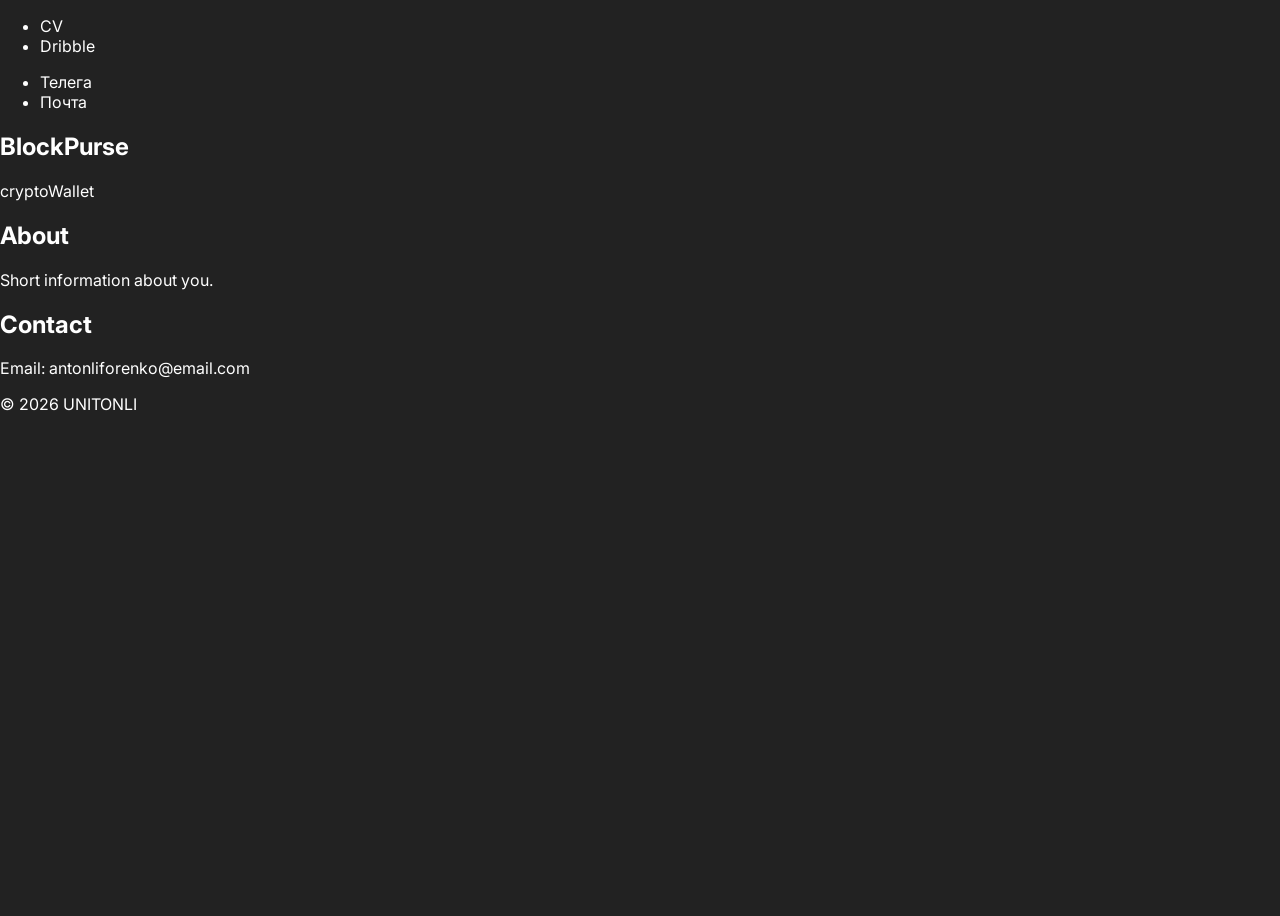
<file: case/block-purse/index.html>
<!DOCTYPE html>
<html lang="en">
<head>
  <meta charset="UTF-8" />
  <meta name="viewport" content="width=device-width, initial-scale=1.0" />
  <title>UNITONLI</title>


<link rel="preconnect" href="https://fonts.googleapis.com">
<link rel="preconnect" href="https://fonts.gstatic.com" crossorigin>
<link href="https://fonts.googleapis.com/css2?family=Inter:ital,opsz,wght@0,14..32,100..900;1,14..32,100..900&family=Orbitron:wght@400..900&family=Quantico:ital,wght@0,400;0,700;1,400;1,700&display=swap" rel="stylesheet">

<link rel="preconnect" href="https://fonts.googleapis.com">
<link rel="preconnect" href="https://fonts.gstatic.com" crossorigin>
<link href="https://fonts.googleapis.com/css2?family=Orbitron:wght@400..900&family=Quantico:ital,wght@0,400;0,700;1,400;1,700&display=swap" rel="stylesheet">

  <link rel="stylesheet" href="../../style.css" />

</head>
<body>
  <header>
    <div class="container">
        <nav>
        <ul>
          <li><a href="#CV">CV</a></li>
          <li><a href="https://dribbble.com/unitonli" >Dribble</a></li>
        </ul>
      </nav>
      <a href="#">
        <div class="logo">
        </div>
      </a>
      <nav>
        <ul>
          <li><a href="https://t.me/UNITONLI" target="_blank">Телега</a></li>
          <li><a href="#mail">Почта</a></li>
          <!-- <li><a href="#contact">RU</a></li> -->
        </ul>
      </nav>
    </div>
  </header>

  <main>
    <section class="hero2">
      <div class="container">
        <h1>BlockPurse</h1>
        <p>
            cryptoWallet
        </p>
      </div>
    </section>

  

    <section id="about" class="about">
      <div class="container">
        <h2>About</h2>
        <p>
          Short information about you.
        </p>
      </div>
    </section>

    <section id="contact" class="contact">
      <div class="container">
        <h2>Contact</h2>
        <p>Email: antonliforenko@email.com</p>
      </div>
    </section>
  </main>

  <footer>
    <div class="container">
      <p>© 2026 UNITONLI</p>
    </div>
  </footer>
</body>
</html>
</file>
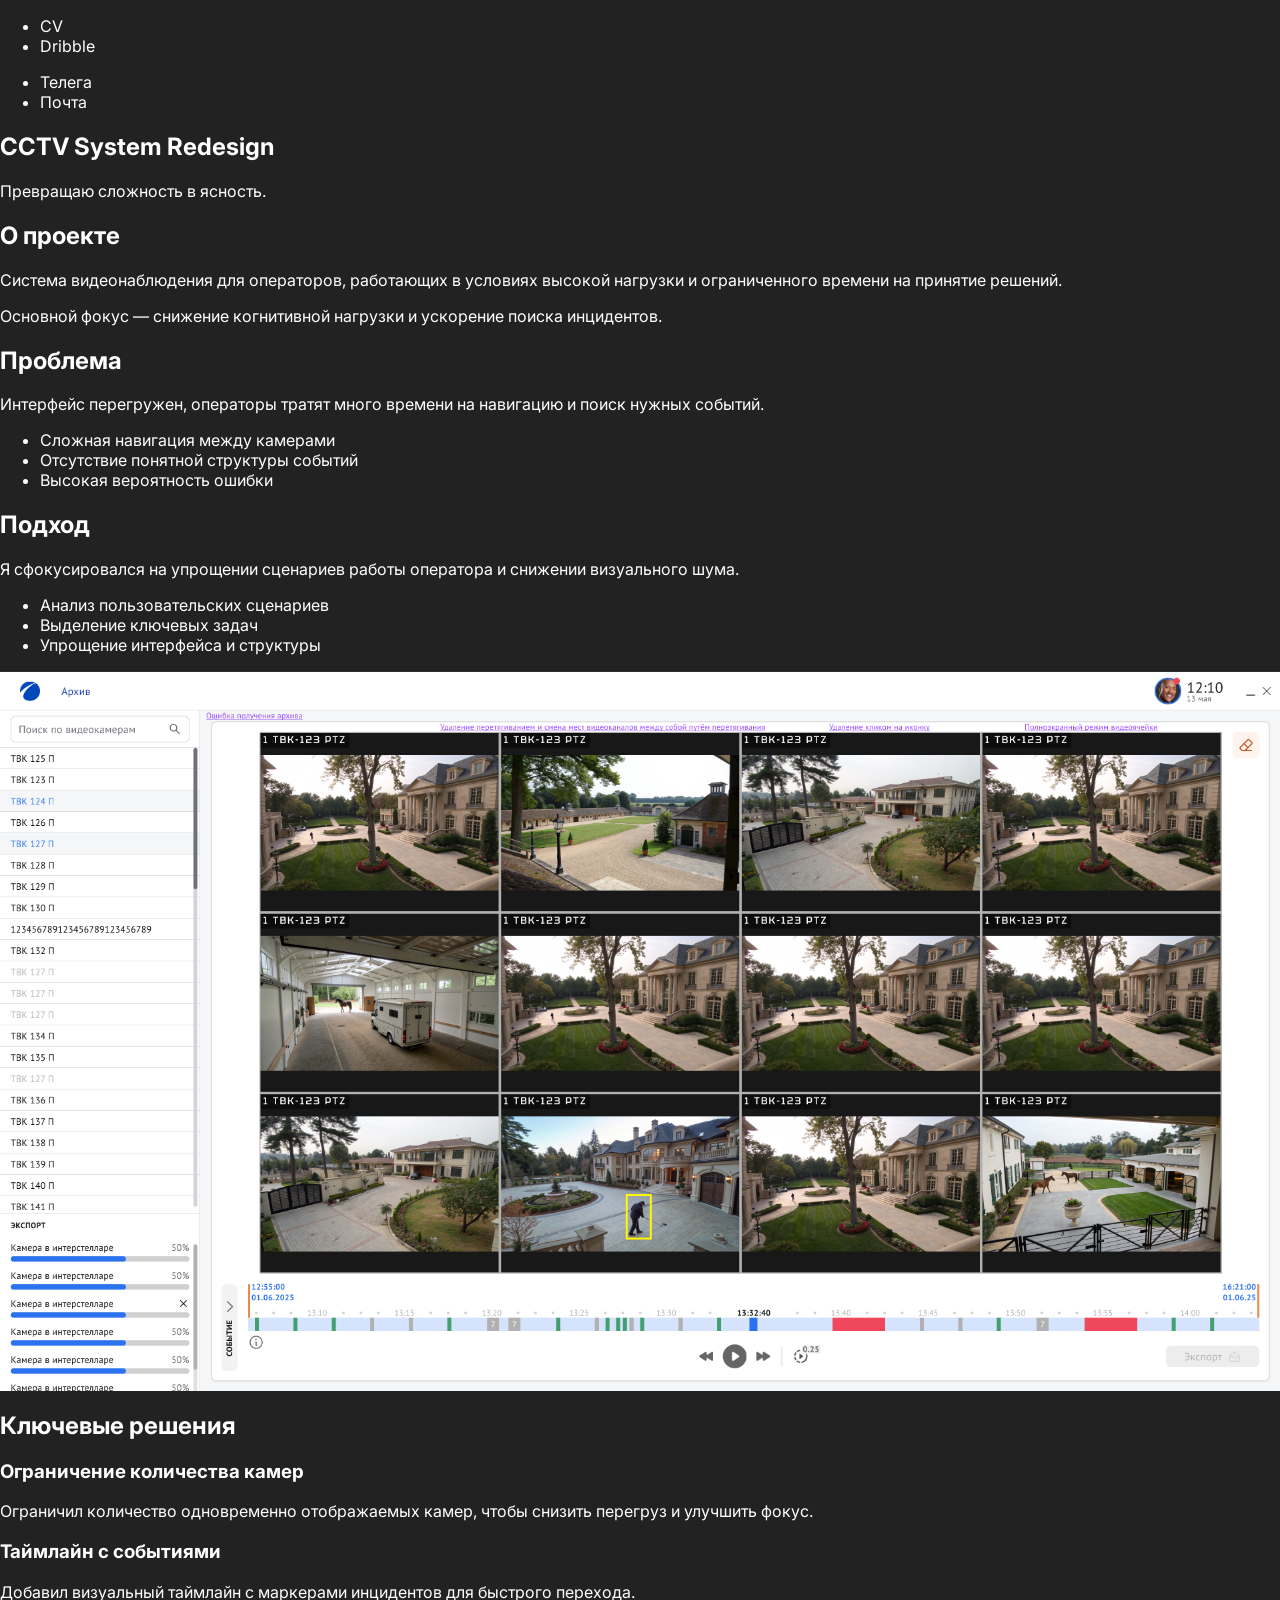
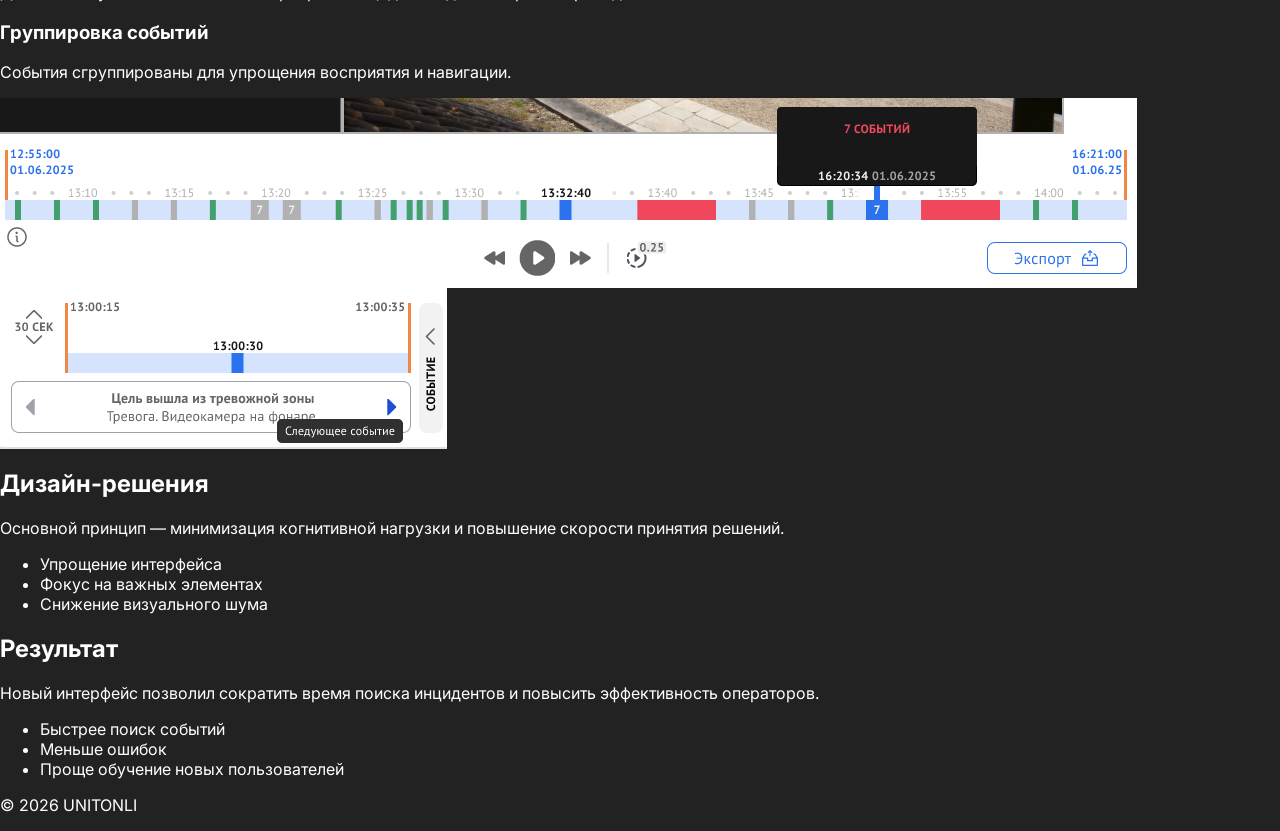
<file: case/cctv/index.html>
<!DOCTYPE html>
<html lang="en">
<head>
  <meta charset="UTF-8" />
  <meta name="viewport" content="width=device-width, initial-scale=1.0" />
  <title>UNITONLI</title>


<link rel="preconnect" href="https://fonts.googleapis.com">
<link rel="preconnect" href="https://fonts.gstatic.com" crossorigin>
<link href="https://fonts.googleapis.com/css2?family=Inter:ital,opsz,wght@0,14..32,100..900;1,14..32,100..900&family=Orbitron:wght@400..900&family=Quantico:ital,wght@0,400;0,700;1,400;1,700&display=swap" rel="stylesheet">

<link rel="preconnect" href="https://fonts.googleapis.com">
<link rel="preconnect" href="https://fonts.gstatic.com" crossorigin>
<link href="https://fonts.googleapis.com/css2?family=Orbitron:wght@400..900&family=Quantico:ital,wght@0,400;0,700;1,400;1,700&display=swap" rel="stylesheet">

  <link rel="stylesheet" href="../../style.css" />

</head>
<body>
  <header>
    <div class="container">
        <nav>
        <ul>
          <li><a href="#CV">CV</a></li>
          <li><a href="https://dribbble.com/unitonli" >Dribble</a></li>
        </ul>
      </nav>
      <a href="/index.html">
        <div class="logo">
        </div>
      </a>
      <nav>
        <ul>
          <li><a href="https://t.me/UNITONLI" target="_blank">Телега</a></li>
          <li><a href="#mail">Почта</a></li>
          <!-- <li><a href="#contact">RU</a></li> -->
        </ul>
      </nav>
    </div>
  </header>


<main class="case">
          <!-- HERO -->
  <section class="case-hero">
    <h1>CCTV System Redesign</h1>
    <p class="case-subtitle">
      Превращаю сложность в ясность.
    </p>
  </section>

  <!-- ABOUT -->
  <section class="case-block">
    <h2>О проекте</h2>
    <p>
      Система видеонаблюдения для операторов, работающих в условиях высокой нагрузки и ограниченного времени на принятие решений.
    </p>
    <p>
      Основной фокус — снижение когнитивной нагрузки и ускорение поиска инцидентов.
    </p>
  </section>

  <!-- PROBLEM -->
  <section class="case-block">
    <h2>Проблема</h2>
    <p>
      Интерфейс перегружен, операторы тратят много времени на навигацию и поиск нужных событий.
    </p>
    <ul>
      <li>Сложная навигация между камерами</li>
      <li>Отсутствие понятной структуры событий</li>
      <li>Высокая вероятность ошибки</li>
    </ul>
  </section>

  <!-- APPROACH -->
  <section class="case-block">
    <h2>Подход</h2>
    <p>
      Я сфокусировался на упрощении сценариев работы оператора и снижении визуального шума.
    </p>
    <ul>
      <li>Анализ пользовательских сценариев</li>
      <li>Выделение ключевых задач</li>
      <li>Упрощение интерфейса и структуры</li>
    </ul>
  </section>

  <!-- IMAGE -->
  <section class="case-image">
    <img src="../../assets/cctv/image (2).png" alt="CCTV interface overview">
  </section>

  <!-- SOLUTIONS -->
  <section class="case-block">
    <h2>Ключевые решения</h2>

    <h3>Ограничение количества камер</h3>
    <p>
      Ограничил количество одновременно отображаемых камер, чтобы снизить перегруз и улучшить фокус.
    </p>

    <h3>Таймлайн с событиями</h3>
    <p>
      Добавил визуальный таймлайн с маркерами инцидентов для быстрого перехода.
    </p>

    <h3>Группировка событий</h3>
    <p>
      События сгруппированы для упрощения восприятия и навигации.
    </p>

  </section>

  <!-- IMAGE -->
  <section class="case-image">
    <img src="../../assets/cctv/image (3).png" alt="CCTV timeline">
    <img src="../../assets/cctv/image (4).png" alt="CCTV timeline">
  </section>

  <!-- DECISIONS -->
  <section class="case-block">
    <h2>Дизайн-решения</h2>
    <p>
      Основной принцип — минимизация когнитивной нагрузки и повышение скорости принятия решений.
    </p>
    <ul>
      <li>Упрощение интерфейса</li>
      <li>Фокус на важных элементах</li>
      <li>Снижение визуального шума</li>
    </ul>
  </section>

  <!-- RESULT -->
  <section class="case-block">
    <h2>Результат</h2>
    <p>
      Новый интерфейс позволил сократить время поиска инцидентов и повысить эффективность операторов.
    </p>
    <ul>
      <li>Быстрее поиск событий</li>
      <li>Меньше ошибок</li>
      <li>Проще обучение новых пользователей</li>
    </ul>
  </section>
  

</main>




  <footer>
    <div class="container">
      <p>© 2026 UNITONLI</p>
    </div>
  </footer>
</body>
</html>
</file>
<file: style.css>
@keyframes scroll {
  from {
    transform: translateX(0);
  }
  to {
    transform: translateX(-50%);
  }
}

:root {
  --bg: #222222;
  --card: #2b2b2b;
  --border: #4c4c4c;
  --text: #ffffff;
  --text-second: #4c4c4c;
  --text-muted: #686868;
  --green: #12b777;

  --container: 900px;
}

* {
  box-sizing: border-box;
}

html {
  /* background: var(--bg); */
}

body {
  margin: 0;
  min-height: 100vh;
  font-family: "Inter", Arial, sans-serif;
  background: var(--bg);
  color: var(--text);
}

a {
  color: inherit;
  text-decoration: none;
}

img {
  display: block;
  max-width: 100%;
}

.page {
  width: 100%;
  min-height: 100vh;
  background: var(--bg);
  
  background-image: radial-gradient(circle at 1px 1px, rgba(52, 52, 52, 1) 1px, transparent 0) !important;
  background-size: 28px 28px !important;
  background-repeat: repeat !important;
  background-attachment: scroll !important;
}

.main-content {
  width: min(var(--container), calc(100% - 40px));
  margin: 0 auto;
  padding: 50px 0;
  display: flex;
  flex-direction: column;
  gap: 90px;
}

/* Header */

.header {
  width: 100%;
  display: flex;
  align-items: center;
  justify-content: space-between;
}

.brand {
  display: flex;
  align-items: center;
  gap: 8px;
  width: 415px;
}

.brand__name {
  font-size: 14px;
  line-height: 1.2;
  font-weight: 700;
  text-transform: uppercase;
  color: #ffffff;
  white-space: nowrap;
}

.status {
  position: relative;
  width: 15px;
  height: 15px;
  flex: 0 0 15px;
  border-radius: 999px;
  display: inline-flex;
  align-items: center;
  justify-content: center;
  cursor: help;
  background: radial-gradient(
    circle,
    rgba(0, 153, 33, 1) 64%,
    rgba(11, 116, 34, 1) 82%,
    rgba(23, 78, 35, 1) 100%
  );
}

.status__dot {
  width: 9px;
  height: 9px;
  border-radius: 999px;
  background: #12b777;
  box-shadow: 0 0 10px rgba(18, 183, 119, 0.75);
  animation: statusPulse 1.8s ease-in-out infinite;
}
.status::before {
  content: "";
  position: absolute;
  inset: -6px;
  border-radius: 999px;
  border: 1px solid rgba(018, 183, 119, 0.5);
  opacity: 0;
  animation: statusRing 1.8s ease-out infinite;
}

.status::after {
  content: attr(data-tooltip);
  position: absolute;
  left: 50%;
  top: calc(100% + 12px);
  transform: translateX(-50%) translateY(-4px);
  padding: 8px 10px;
  border: 1px solid #4c4c4c;
  border-radius: 8px;
  background: #2b2b2b;
  color: #ffffff;
  font-size: 12px;
  line-height: 1.2;
  font-weight: 700;
  text-transform: uppercase;
  white-space: nowrap;
  opacity: 0;
  pointer-events: none;
  transition: opacity 0.2s ease, transform 0.2s ease;
  z-index: 10;
}

.status:hover::after {
  opacity: 1;
  transform: translateX(-50%) translateY(0);
}

@keyframes statusPulse {
  0%, 100% {
    transform: scale(1);
    box-shadow: 0 0 8px rgba(18, 183, 119, 0.75);
  }

  50% {
    transform: scale(0.78);
    box-shadow: 0 0 16px rgba(18, 183, 119, 0.75);
  }
}

@keyframes statusRing {
  0% {
    transform: scale(0.6);
    opacity: 0.8;
  }

  100% {
    transform: scale(1.8);
    opacity: 0;
  }
}

.brand__name,
.nav a,
.section-title,
.skills span {
  font-size: 14px;
  line-height: 1.2;
  font-weight: 700;
  text-transform: uppercase;
}

.status {
  width: 15px;
  height: 15px;
  border-radius: 999px;
  display: inline-flex;
  align-items: center;
  justify-content: center;
  background: radial-gradient(
    circle,
    rgba(5, 93, 24, 1) 64%,
    rgba(11, 116, 34, 1) 82%,
    rgba(23, 78, 35, 1) 100%
  );
}

.status__dot {
  width: 9px;
  height: 9px;
  border-radius: 999px;
  background: var(--green);
}

.nav {
  display: flex;
  align-items: center;
  gap: 30px;
}

.nav a {
  color: var(--text);
}
.nav a:hover {
  text-decoration: underline;
}
/* Hero */

.hero {
  display: flex;
  align-items: flex-start;
  justify-content: center;
  gap: 20px;
}

.hero__text {
  flex: 1;
  min-width: 0;
}

.hero h1 {
  margin: 0;
  font-size: 50px;
  line-height: 1.1;
  font-weight: 700;
  text-transform: uppercase;
  letter-spacing: -0.03em;
  color: var(--text);
}

.hero__avatar {
  width: 176px;
  height: 176px;
  flex: 0 0 176px;
  overflow: hidden;
}

.hero__avatar img {
  width: 100%;
  height: 100%;
  object-fit: cover;
}

/* Skills */
.skills{
  width: 100%;
  overflow: hidden;
  position: relative;

  -webkit-mask-image: linear-gradient(
    to right,
    transparent,
    black 50px,
    black calc(100% - 50px),
    transparent
  );
  mask-image: linear-gradient(
    to right,
    transparent,
    black 50px,
    black calc(100% - 50px),
    transparent
  );
    /* border: 1px solid #eee; */
  border-top: 1px solid #333;
  border-bottom: 1px solid #333;
  /* border-radius: 8px; */
  background-color: #222;
  color: #666;
  overflow: hidden;
  white-space: nowrap;
  padding: 8px 0;

  /* font-family: "Quantico", sans-serif; */
  font-weight: 400;
  font-style: normal;
  text-transform: uppercase;
  overflow: hidden;
    /* эффект затухания по краям */
  -webkit-mask-image: linear-gradient(
    to right,
    transparent,
    black 10%,
    black 90%,
    transparent
  );
  mask-image: linear-gradient(
    to right,
    transparent,
    black 10%,
    black 90%,
    transparent
  );
}

.skills span {
  white-space: nowrap;
  color: var(--text-second);
  
  font-family: "Doto", sans-serif;
  font-weight: 900;
  letter-spacing: 2px;
}

.skills__track {
  display: inline-block;
  animation: scroll 70s linear infinite;
  will-change: transform;
  display: flex;
  align-items: center;
  gap: 31px;
  width: max-content;
}
.skills:hover .skills__track {
  animation-play-state: paused;
}

/* Projects */

.projects {
  width: 100%;
  display: flex;
  flex-direction: column;
  gap: 16px;
}

.section-title {
  color: var(--text-second);
}

.project-card {
  width: 100%;
  display: flex;
  align-items: flex-start;
  gap: 58px;
  padding: 24px;
  border: 1px solid var(--border);
  border-radius: 24px;
  background: var(--card);
}

.project-card__content {
  flex: 1;
  min-width: 0;
  align-self: stretch;
  display: flex;
  flex-direction: column;
  justify-content: space-between;
  gap: 56px;
  line-height: 1.2;
}

.project-card__main {
  display: flex;
  flex-direction: column;
  gap: 16px;
}

.project-card h2 {
  margin: 0;
  font-size: 22px;
  line-height: 1.2;
  font-weight: 400;
  color: var(--text);
}

.project-card p {
  margin: 0;
  font-size: 16px;
  line-height: 1.2;
  font-weight: 400;
  color: var(--text-muted);
}

.project-card__metrics {
  display: flex;
  flex-direction: column;
  gap: 16px;
  font-size: 16px;
  line-height: 1.2;
}

.project-card__metrics div {
  display: flex;
  flex-direction: column;
  gap: 4px;
}

.project-card__metrics span {
  color: var(--text-muted);
}

.project-card__metrics strong {
  font-weight: 400;
  color: var(--text);
}

.project-card__image {
  width: 380px;
  height: 380px;
  flex: 0 0 380px;
  overflow: hidden;
  border-radius: 16px;
  background: #1a1a1a;
}

.project-card__image img {
  width: 100%;
  height: 100%;
  object-fit: cover;
}

/* Responsive */

@media (max-width: 900px) {
  .main-content {
    gap: 64px;
    padding: 32px 0;
  }

  .brand {
    width: auto;
  }

  .hero {
    align-items: center;
  }

  .hero h1 {
    font-size: 34px;
  }

  .hero__avatar {
    width: 140px;
    height: 140px;
    flex-basis: 140px;
  }

  .project-card {
    gap: 32px;
  }

  .project-card__image {
    width: 300px;
    height: 300px;
    flex-basis: 300px;
  }
}

@media (max-width: 720px) {
  .main-content {
    width: min(100% - 32px, var(--container));
    gap: 48px;
  }

  .header {
    align-items: flex-start;
    gap: 24px;
  }

  .nav {
    gap: 16px;
  }

  .hero {
    flex-direction: column;
  }

  .hero h1 {
    font-size: 32px;
  }

  .hero__avatar {
    width: 128px;
    height: 128px;
    flex-basis: 128px;
  }

  .project-card {
    flex-direction: column;
    gap: 24px;
  }

  .project-card__content {
    gap: 32px;
  }

  .project-card__image {
    width: 100%;
    height: auto;
    aspect-ratio: 1 / 1;
    flex-basis: auto;
  }
}

@media (max-width: 480px) {
  .header {
    flex-direction: column;
  }

  .nav {
    width: 100%;
    justify-content: space-between;
  }

  .hero h1 {
    font-size: 26px;
  }

  .project-card {
    padding: 18px;
    border-radius: 20px;
  }

  .project-card h2 {
    font-size: 20px;
  }

  .project-card p,
  .project-card__metrics {
    font-size: 15px;
  }
}


.accent-green {
  color: #12b777;
}

.accent-blue {
  color: #2e8cd1;
}

.accent-red {
  color: #ff4d42;
}

.shots {
  width: 100%;
  display: flex;
  flex-direction: column;
  gap: 16px;
}

.shots__title {
  margin: 0;
  font-size: 14px;
  line-height: 1.2;
  font-weight: 700;
  text-transform: uppercase;
  color: #4c4c4c;
}

.shots__grid {
  width: 100%;
  display: grid;
  grid-template-columns: repeat(3, minmax(0, 1fr));
  gap: 16px;
}

.shots__column {
  display: flex;
  flex-direction: column;
  gap: 16px;
  min-width: 0;
}

.shot {
  width: 100%;
  overflow: hidden;
  border: 1px solid #4c4c4c;
  border-radius: 8px;
  background: #2b2b2b;
}

.shot--square {
  aspect-ratio: 1 / 1;
}

.shot--tall {
  aspect-ratio: 289 / 501;
}

.shot--blue {
  background: #325df9;
}

.shot--white {
  background: #ffffff;
}

.shot--light {
  background: #f5f5f5;
}

.shot img {
  width: 100%;
  height: 100%;
  display: block;
  object-fit: cover;
  transition: transform 0.45s ease;
}

.shot--contain img {
  object-fit: contain;
}

.shot:hover img {
  transform: scale(1.035);
}

/* Планшет */
@media (max-width: 900px) {
  .shots__grid {
    grid-template-columns: repeat(2, minmax(0, 1fr));
  }

  .shots__column:nth-child(3) {
    grid-column: 1 / -1;
    display: grid;
    grid-template-columns: repeat(2, minmax(0, 1fr));
  }
}

/* Мобилка */
@media (max-width: 560px) {
  .shots__grid {
    grid-template-columns: 1fr;
  }

  .shots__column:nth-child(3) {
    grid-column: auto;
    display: flex;
  }

  .shot--tall {
    aspect-ratio: 4 / 5;
  }
}

.shot--game {
  background: #101010;
}

.vibe-runner {
  position: relative;
  width: 100%;
  height: 100%;
  overflow: hidden;
  background:
    radial-gradient(circle at 20% 18%, rgba(0, 255, 55, 0.16), transparent 26%),
    radial-gradient(circle at 80% 75%, rgba(255, 77, 66, 0.14), transparent 28%),
    linear-gradient(180deg, #171717 0%, #0b0b0b 100%);
  color: #ffffff;
  cursor: pointer;
  user-select: none;
}

.vibe-runner:focus {
  outline: none;
}

.runner-ui,
.runner-footer {
  position: relative;
  z-index: 5;
  display: flex;
  justify-content: space-between;
  gap: 12px;
  font-size: 10px;
  line-height: 1;
  font-weight: 700;
  text-transform: uppercase;
  color: #686868;
  padding: 16px;
}

.runner-ui b {
  color: #00ff37;
  font-weight: 700;
}

.runner-footer {
  position: absolute;
  left: 14px;
  right: 14px;
  bottom: 14px;
}

.runner-scene {
  position: absolute;
  inset: 40px 0 0;
  overflow: hidden;
  border-top: 1px solid rgba(76, 76, 76, 0.7);
  /* border-radius: 10px; */
  background: rgba(34, 34, 34, 0.42);
}

.runner-grid {
  position: absolute;
  inset: 0;
  opacity: 0.22;
  background:
    linear-gradient(rgba(76, 76, 76, 0.5) 1px, transparent 1px),
    linear-gradient(90deg, rgba(76, 76, 76, 0.5) 1px, transparent 1px);
  background-size: 22px 22px;
  transform: perspective(300px) rotateX(58deg) translateY(32px);
  transform-origin: bottom;
}

.runner-message {
  position: absolute;
  left: 50%;
  top: 18px;
  z-index: 8;
  transform: translateX(-50%);
  padding: 7px 10px;
  border: 1px solid #4c4c4c;
  border-radius: 999px;
  background: rgba(43, 43, 43, 0.94);
  color: #ffffff;
  font-size: 10px;
  line-height: 1;
  font-weight: 700;
  text-transform: uppercase;
  white-space: nowrap;
  transition: opacity 0.2s ease, transform 0.2s ease;
}

.vibe-runner.is-playing .runner-message {
  opacity: 0;
  transform: translateX(-50%) translateY(-6px);
  pointer-events: none;
}

.vibe-runner.is-game-over .runner-message {
  opacity: 1;
  transform: translateX(-50%);
  color: #ff4d42;
  border-color: rgba(255, 77, 66, 0.5);
}

.runner-ground {
  position: absolute;
  left: -20px;
  right: -20px;
  bottom: 42px;
  height: 2px;
  background: #4c4c4c;
}

.runner-ground::before {
  content: "";
  position: absolute;
  left: 0;
  right: 0;
  bottom: -8px;
  height: 8px;
  background: repeating-linear-gradient(
    90deg,
    rgba(0, 255, 55, 0.48) 0 12px,
    transparent 12px 24px
  );
  animation: runnerGroundMove 0.5s linear infinite;
}

.runner-player {
  position: absolute;
  left: 28px;
  bottom: 44px;
  width: 34px;
  height: 34px;
  z-index: 6;
  border-radius: 8px;
  background: #00ff37;
  box-shadow:
    0 0 16px rgba(0, 255, 55, 0.5),
    inset 0 -8px 0 rgba(0, 0, 0, 0.16);
}

.runner-player::before {
  content: "";
  position: absolute;
  right: -10px;
  top: 8px;
  width: 16px;
  height: 16px;
  border-radius: 5px;
  background: #00ff37;
}

.runner-player::after {
  content: "";
  position: absolute;
  left: 7px;
  bottom: -8px;
  width: 6px;
  height: 8px;
  border-radius: 0 0 3px 3px;
  background: #00ff37;
  box-shadow: 14px 0 0 #00ff37;
}

.runner-player span {
  position: absolute;
  right: -4px;
  top: 12px;
  width: 4px;
  height: 4px;
  border-radius: 999px;
  background: #101010;
  z-index: 2;
}

.runner-player.is-jumping {
  /* animation: runnerJump 0.55s cubic-bezier(.17,.67,.25,1); */
  animation: runnerJump .7s cubic-bezier(.17,.67,.25,1);
}

.runner-obstacle {
  position: absolute;
  right: -48px;
  bottom: 44px;
  width: 22px;
  height: 42px;
  z-index: 5;
  border-radius: 6px 6px 3px 3px;
  background: #ff4d42;
  box-shadow: 0 0 16px rgba(255, 77, 66, 0.35);
  animation: runnerObstacleMove 1.45s linear infinite;
}

.runner-obstacle::before,
.runner-obstacle::after {
  content: "";
  position: absolute;
  width: 10px;
  height: 22px;
  top: 12px;
  border-radius: 999px;
  background: #ff4d42;
}

.runner-obstacle::before {
  left: -7px;
}

.runner-obstacle::after {
  right: -7px;
}

.vibe-runner.is-game-over .runner-obstacle,
.vibe-runner.is-game-over .runner-ground::before {
  animation-play-state: paused;
}

@keyframes runnerJump {
  0% {
    transform: translateY(0) rotate(0deg);
  }

  45% {
    transform: translateY(-90px) rotate(-8deg);
  }

  100% {
    transform: translateY(0) rotate(0deg);
  }
}

@keyframes runnerObstacleMove {
  from {
    transform: translateX(0);
  }

  to {
    transform: translateX(-360px);
  }
}

@keyframes runnerGroundMove {
  from {
    transform: translateX(0);
  }

  to {
    transform: translateX(-24px);
  }
}

@media (max-width: 560px) {
  .runner-ui,
  .runner-footer,
  .runner-message {
    font-size: 9px;
  }

  .runner-scene {
    inset: 38px 12px 36px;
  }

  .runner-player {
    left: 22px;
  }

  @keyframes runnerJump {
    0% {
      transform: translateY(0) rotate(0deg);
    }

    45% {
      transform: translateY(-62px) rotate(-8deg);
    }

    100% {
      transform: translateY(0) rotate(0deg);
    }
  }
}


.footer {
  width: 100%;
  display: flex;
  align-items: center;
  justify-content: space-between;
  font-size: 14px;
  line-height: 1.2;
  font-weight: 700;
  text-transform: uppercase;
  color: #4c4c4c;
  white-space: nowrap;
}

.footer p {
  margin: 0;
}
</file>
